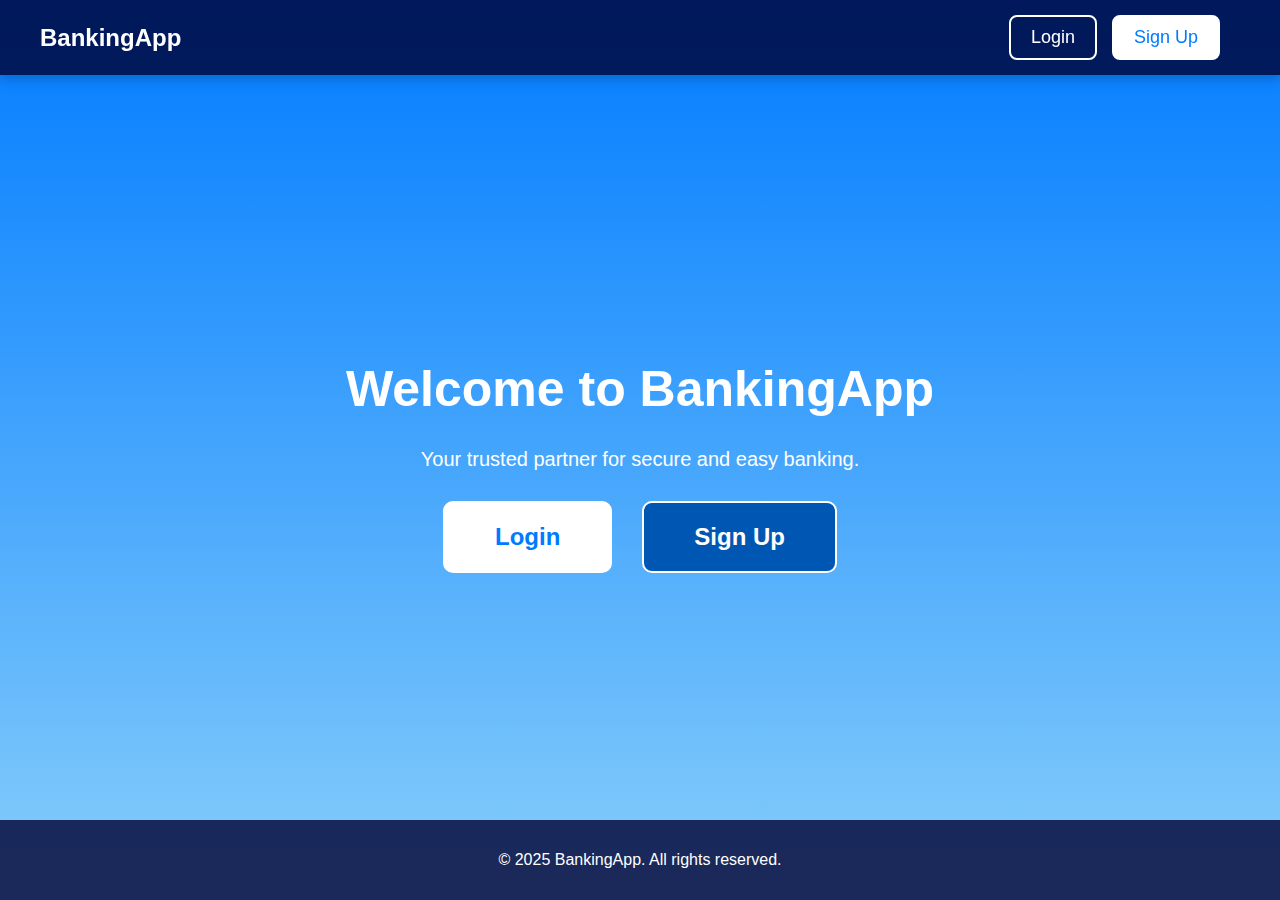
<file: public/index.html>
<!DOCTYPE html>
<html lang="en">
<head>
    <meta charset="UTF-8">
    <meta name="viewport" content="width=device-width, initial-scale=1.0">
    <title>Banking App</title>
    <link rel="stylesheet" href="css/styles.css">
</head>
<body>
    <div class="wrapper">
        <header>
            <div class="logo">BankingApp</div>
            <nav>
                <a href="login.html" class="btn">Login</a>
                <a href="register.html" class="btn signup">Sign Up</a>
            </nav>
        </header>

        <section class="hero">
            <h1>Welcome to BankingApp</h1>
            <p>Your trusted partner for secure and easy banking.</p>
            <div class="hero-buttons">
                <a href="login.html" class="hero-btn login-btn">Login</a>
                <a href="register.html" class="hero-btn signup-btn">Sign Up</a>
            </div>
        </section>

        <footer>
            <p>&copy; 2025 BankingApp. All rights reserved.</p>
        </footer>
    </div>
</body>
</html>
</file>
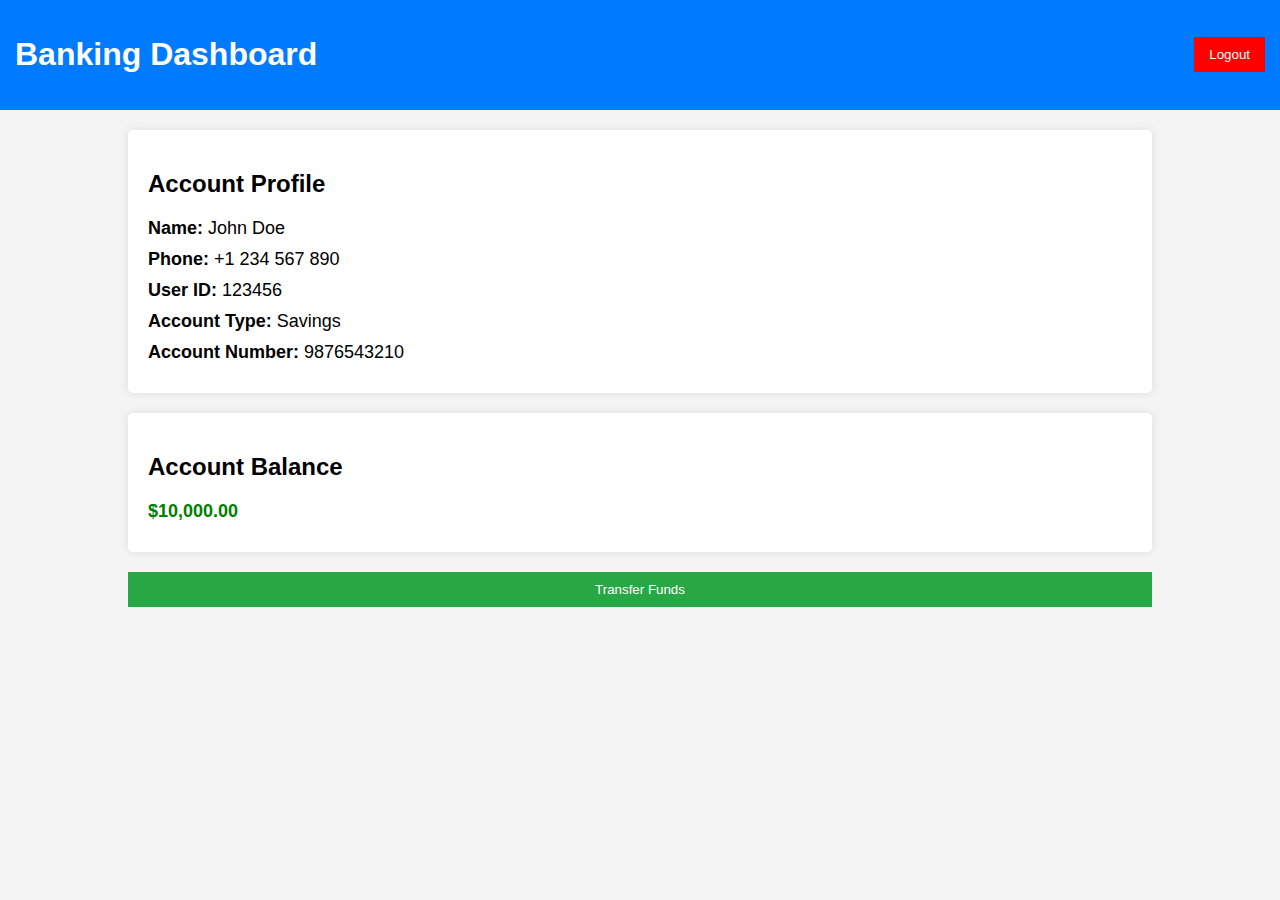
<file: public/dashboard.html>
<!DOCTYPE html>
<html lang="en">
<head>
    <meta charset="UTF-8">
    <meta name="viewport" content="width=device-width, initial-scale=1.0">
    <title>Banking Dashboard</title>
    <link rel="stylesheet" href="css/dashboard.css">
</head>
<body>
    <header>
        <h1>Banking Dashboard</h1>
        <button class="logout-btn" id="logoutButton">Logout</button>
    </header>
    
    <div class="dashboard-container">
        <div class="profile-card">
            <h2>Account Profile</h2>
            <p><strong>Name:</strong> John Doe</p>
            <p><strong>Phone:</strong> +1 234 567 890</p>
            <p><strong>User ID:</strong> 123456</p>
            <p><strong>Account Type:</strong> Savings</p>
            <p><strong>Account Number:</strong> 9876543210</p>
        </div>
        
        <div class="balance-card">
            <h2>Account Balance</h2>
            <p class="balance">$10,000.00</p>
        </div>
        
        <button class="transfer-btn" id="transferButton">Transfer Funds</button>
        
        <div class="transfer-form" id="transferForm">
            <h2>Transfer Funds</h2>
            <label>Your Account Number:</label>
            <input type="text" placeholder="Enter your account number">
            <label>Recipient Account Number:</label>
            <input type="text" placeholder="Enter recipient account number">
            <label>Amount:</label>
            <input type="text" placeholder="Enter amount">
            <label>Note (Optional):</label>
            <input type="text" placeholder="Add a note (optional)">
            <button class="confirm-btn">Confirm Transfer</button>
            <button class="cancel-btn" id="cancelTransfer">Cancel</button>
        </div>
    </div>

    <script>
        document.getElementById("logoutButton").addEventListener("click", function() {
            window.location.href = "login.html";
        });

        document.getElementById("transferButton").addEventListener("click", function() {
            document.getElementById("transferForm").style.display = "block";
        });

        document.getElementById("cancelTransfer").addEventListener("click", function() {
            document.getElementById("transferForm").style.display = "none";
        });
    </script>
</body>
</html>
</file>
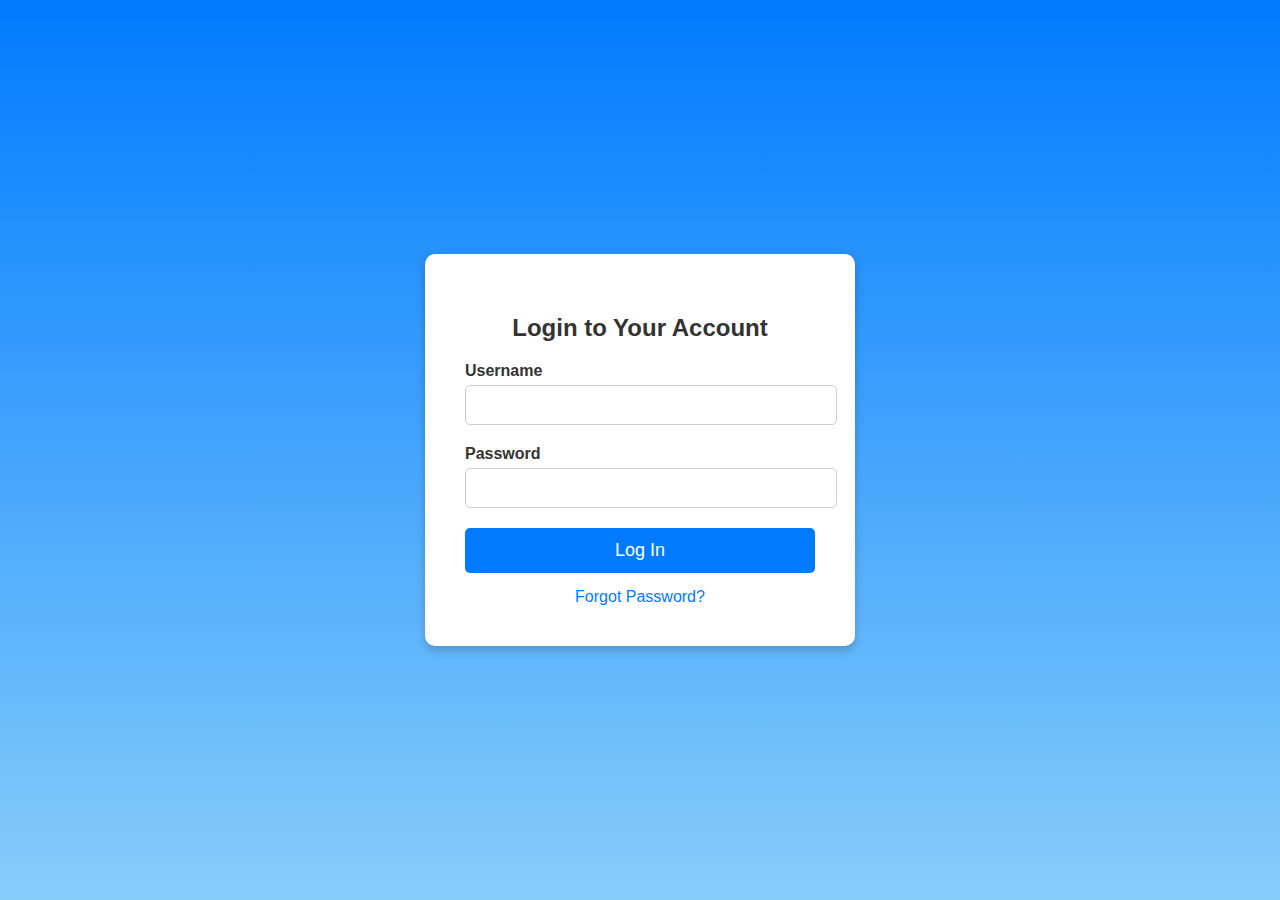
<file: public/login.html>
<!DOCTYPE html>
<html lang="en">
<head>
    <meta charset="UTF-8">
    <meta name="viewport" content="width=device-width, initial-scale=1.0">
    <title>Login - Banking App</title>
    <link rel="stylesheet" href="css/login.css">
</head>
<body>
    <div class="login-container">
        <h2>Login to Your Account</h2>
        <form action="/auth/login" method="POST">
            <div class="input-group">
                <label for="username">Username</label>
                <input type="text" id="username" name="username" required>
            </div>
            <div class="input-group">
                <label for="password">Password</label>
                <input type="password" id="password" name="password" required>
            </div>
            <button type="submit" class="login-btn">Log In</button>
        </form>
        <div class="extra-options">
            <a href="/forgot-password">Forgot Password?</a>
        </div>
    </div>
</body>
</html>
</file>
<file: public/css/styles.css>
/* Global Styles */
/* Prevent Both Scrollbars */
body, html {
    margin: 0;
    padding: 0;
    overflow: hidden; /* Completely removes both horizontal & vertical scrollbars */
    width: 100%;
    height: 100vh; /* Ensures full height without scrolling */
    font-family: Arial, sans-serif;
    background: linear-gradient(to bottom, #007BFF, #87CEFA);
    color: white;
    text-align: center;
    display: flex;
    flex-direction: column;
}

/* Wrapper to Keep Content Inside Viewport */
.wrapper {
    flex: 1;
    display: flex;
    flex-direction: column;
    justify-content: center;
    align-items: center;
    width: 100%;
    box-sizing: border-box;
}


/* Header */
header {
    display: flex;
    justify-content: space-between;
    align-items: center;
    padding: 15px 40px;
    background: rgba(0, 0, 50, 0.8);
    position: fixed;
    width: 100%;
    top: 0;
    left: 0;
    box-shadow: 0 4px 10px rgba(0, 0, 0, 0.2);
}

.logo {
    font-size: 24px;
    font-weight: bold;
    align-items: center;
}

nav {
    display: flex;
    gap: 15px;
}

.btn {
    text-decoration: none;
    color: white;
    padding: 10px 18px;
    font-size: 18px;
    border: 2px solid white;
    border-radius: 8px;
    transition: 0.3s;
}

.signup {
    background: white;
    color: #007BFF;
    border: 2px solid white;
}

.btn:hover {
    background: white;
    color: #007BFF;
}

/* Hero Section */
.hero {
    flex: 1;
    display: flex;
    flex-direction: column;
    justify-content: center;
    align-items: center;
    margin-top: 80px;
    padding: 80px 20px;
}

.hero h1 {
    font-size: 50px;
    margin-bottom: 10px;
}

.hero p {
    font-size: 20px;
    margin-bottom: 30px;
}

/* Hero Section Buttons */
.hero-buttons {
    display: flex;
    gap: 30px;
}

.hero-btn {
    display: inline-block;
    padding: 20px 50px;
    font-size: 24px;
    font-weight: bold;
    border-radius: 10px;
    text-decoration: none;
    transition: 0.3s;
}

.login-btn {
    background: white;
    color: #007BFF;
    border: 2px solid white;
}

.signup-btn {
    background: #0056b3;
    color: white;
    border: 2px solid white;
}

.hero-btn:hover {
    background: #ffffff;
    color: #007BFF;
}

/* Footer */
footer {
    background: rgba(0, 0, 50, 0.8);
    padding: 15px;
    text-align: center;
    width: 100%;
}
/* Header */
header {
    display: flex;
    justify-content: space-between;
    align-items: center;
    padding: 15px 40px; /* Added right padding */
    background: rgba(0, 0, 50, 0.8);
    position: fixed;
    width: 100%;
    top: 0;
    left: 0;
    box-shadow: 0 4px 10px rgba(0, 0, 0, 0.2);
    box-sizing: border-box;
}

/* Navigation Buttons */
nav {
    display: flex;
    gap: 15px;
    padding-right: 20px; /* Added right padding to prevent buttons from touching screen edge */
}

.btn {
    text-decoration: none;
    color: white;
    padding: 10px 20px;
    font-size: 18px;
    border: 2px solid white;
    border-radius: 8px;
    transition: 0.3s;
}

.signup {
    background: white;
    color: #007BFF;
    border: 2px solid white;
}

.btn:hover {
    background: white;
    color: #007BFF;
}
</file>
<file: public/css/dashboard.css>
body {
    font-family: Arial, sans-serif;
    margin: 0;
    padding: 0;
    background-color: #f4f4f4;
}

header {
    background: #007bff;
    color: white;
    padding: 15px;
    text-align: center;
    display: flex;
    justify-content: space-between;
    align-items: center;
}

.logout-btn {
    background: red;
    color: white;
    border: none;
    padding: 10px 15px;
    cursor: pointer;
}

.dashboard-container {
    width: 80%;
    margin: 20px auto;
    display: flex;
    flex-direction: column;
    gap: 20px;
}

.profile-card, .balance-card {
    background: white;
    padding: 20px;
    border-radius: 5px;
    box-shadow: 0 0 10px rgba(0, 0, 0, 0.1);
}

.profile-card p, .balance-card p {
    font-size: 18px;
    margin: 10px 0;
}

.balance {
    font-size: 24px;
    font-weight: bold;
    color: green;
}

.transfer-btn {
    background: #28a745;
    color: white;
    border: none;
    padding: 10px;
    cursor: pointer;
    width: 100%;
}

.transfer-form {
    display: none;
    background: white;
    padding: 20px;
    border-radius: 5px;
    box-shadow: 0 0 10px rgba(0, 0, 0, 0.1);
}

.transfer-form input {
    width: 100%;
    padding: 10px;
    margin: 5px 0;
    border: 1px solid #ccc;
    border-radius: 5px;
}

.confirm-btn {
    background: green;
    color: white;
    padding: 10px;
    border: none;
    width: 100%;
    cursor: pointer;
}

.cancel-btn {
    background: red;
    color: white;
    padding: 10px;
    border: none;
    width: 100%;
    cursor: pointer;
    margin-top: 10px;
}
</file>
<file: public/css/login.css>
/* Global Styles */
body {
    margin: 0;
    padding: 0;
    font-family: Arial, sans-serif;
    background: linear-gradient(to bottom, #007BFF, #87CEFA);
    color: white;
    display: flex;
    justify-content: center;
    align-items: center;
    height: 100vh;
}

/* Login Container */
.login-container {
    background: white;
    color: #333;
    padding: 40px;
    border-radius: 10px;
    box-shadow: 0 4px 10px rgba(0, 0, 0, 0.2);
    text-align: center;
    width: 350px;
}

/* Form Input Fields */
.input-group {
    margin-bottom: 20px;
    text-align: left;
}

.input-group label {
    display: block;
    font-weight: bold;
    margin-bottom: 5px;
}

.input-group input {
    width: 100%;
    padding: 10px;
    font-size: 16px;
    border: 1px solid #ccc;
    border-radius: 5px;
}

/* Login Button */
.login-btn {
    width: 100%;
    padding: 12px;
    font-size: 18px;
    background: #007BFF;
    color: white;
    border: none;
    border-radius: 5px;
    cursor: pointer;
    transition: 0.3s;
}

.login-btn:hover {
    background: #0056b3;
}

/* Forgot Password */
.extra-options {
    margin-top: 15px;
}

.extra-options a {
    color: #007BFF;
    text-decoration: none;
}

.extra-options a:hover {
    text-decoration: underline;
}
</file>
